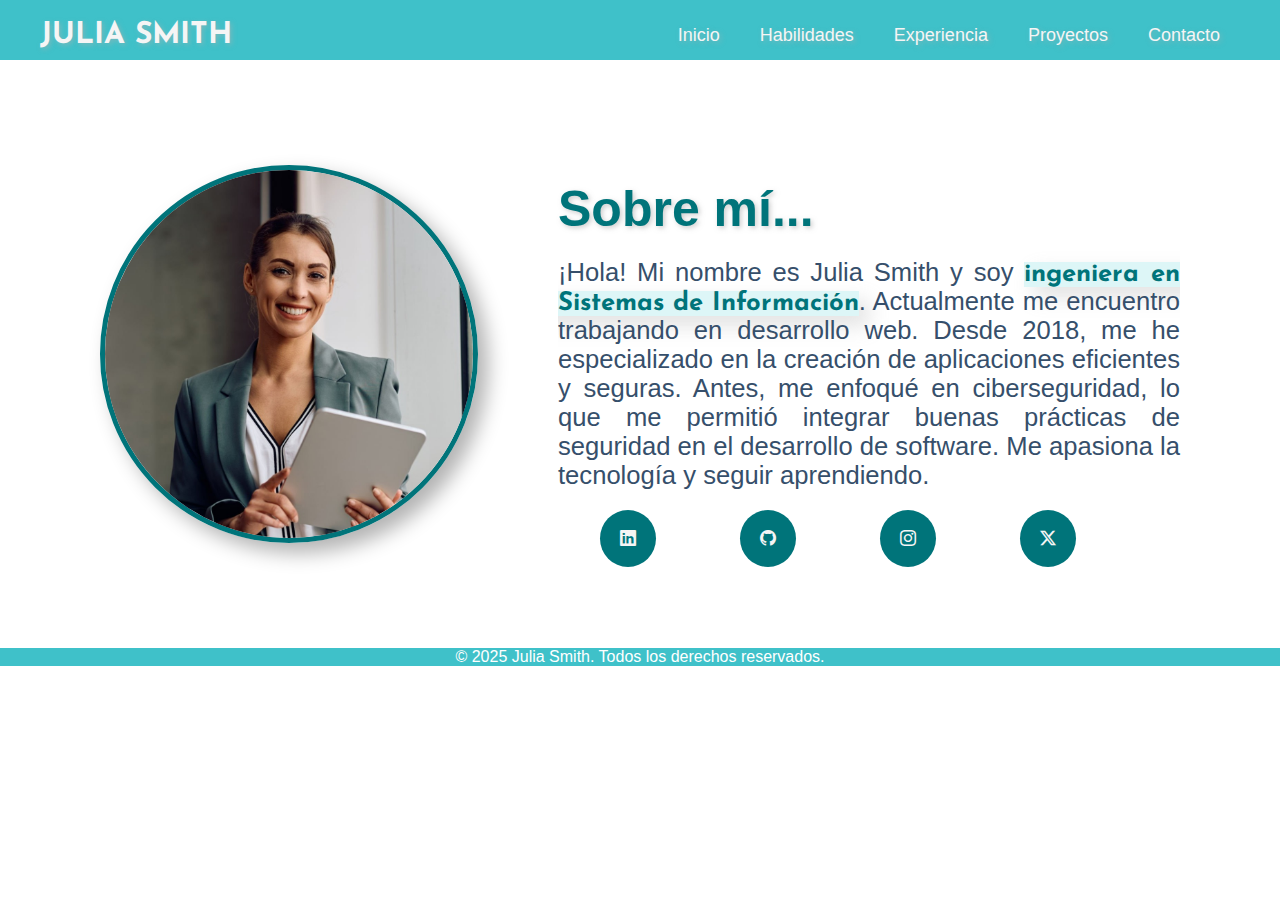
<file: index.html>
<html>
    <head>
        <title> Portafolio </title>
        <link rel="stylesheet" href="Estilos/style.css">
        <link rel="stylesheet" href="https://cdn.jsdelivr.net/npm/bootstrap-icons/font/bootstrap-icons.css">
        <link rel="preconnect" href="https://fonts.googleapis.com">
        <link rel="preconnect" href="https://fonts.gstatic.com" crossorigin>
        <link href="https://fonts.googleapis.com/css2?family=IBM+Plex+Sans+Condensed:wght@100;400;700&family=Josefin+Sans:ital,wght@0,100..700;1,100..700&display=swap" rel="stylesheet">
    </head>
    
    <body>
        <header>
            <div class="content">
                <div class="menu container">
                    <a href="index.html" class="logo" > Julia Smith </a>  
                    <input type= "checkbox" id="menu" />
                    <label for="menu">
                        <img class = "icono" src="Imagenes/menu.png">
                    </label>
                    <nav class="barra">
                        <ul>
                            <li> <a href = index.html> Inicio </a> </li>
                            <li> <a href = habilidades.html> Habilidades </a> </li>
                            <li> <a href = Experiencia.html> Experiencia </a> </li>
                            <li> <a href = Proyectos.html> Proyectos </a> </li> 
                            <li> <a href = Contacto.html> Contacto </a> </li> 
                        </ul>
                    </nav>
                </div>
            </div>
        </header>

        <main>
            <section class = inicio>
                <img src="Imagenes/foto.jpg">
                <div class = "descripcion">
                    <h1> Sobre mí... </h1>
                    <p> ¡Hola! Mi nombre es Julia Smith y soy <span>ingeniera en Sistemas de Información</span>. Actualmente me encuentro trabajando en desarrollo web. Desde 2018, me he especializado en la creación de aplicaciones eficientes y seguras. Antes, me enfoqué en ciberseguridad, lo que me permitió integrar buenas prácticas de seguridad en el desarrollo de software. Me apasiona la tecnología y seguir aprendiendo.</p>
                    <div class="redes">
                        <a href="https://www.linkedin.com/feed/"> 
                            <i class="bi bi-linkedin"></i>
                        </a>
                        <a href="https://github.com"> 
                            <i class="bi bi-github"></i>
                        </a>
                        <a href="https://www.instagram.com/?hl=es-la"> 
                            <i class="bi bi-instagram"></i>
                        </a>
                        <a href="https://x.com/?lang=es"> 
                            <i class="bi bi-twitter-x"></i>
                        </a>
                    </div>
                </div>
            </section>
        </main>

        <footer>
            <p>© 2025 Julia Smith. Todos los derechos reservados.</p>
        </footer>

    </body>
</html>
</file>
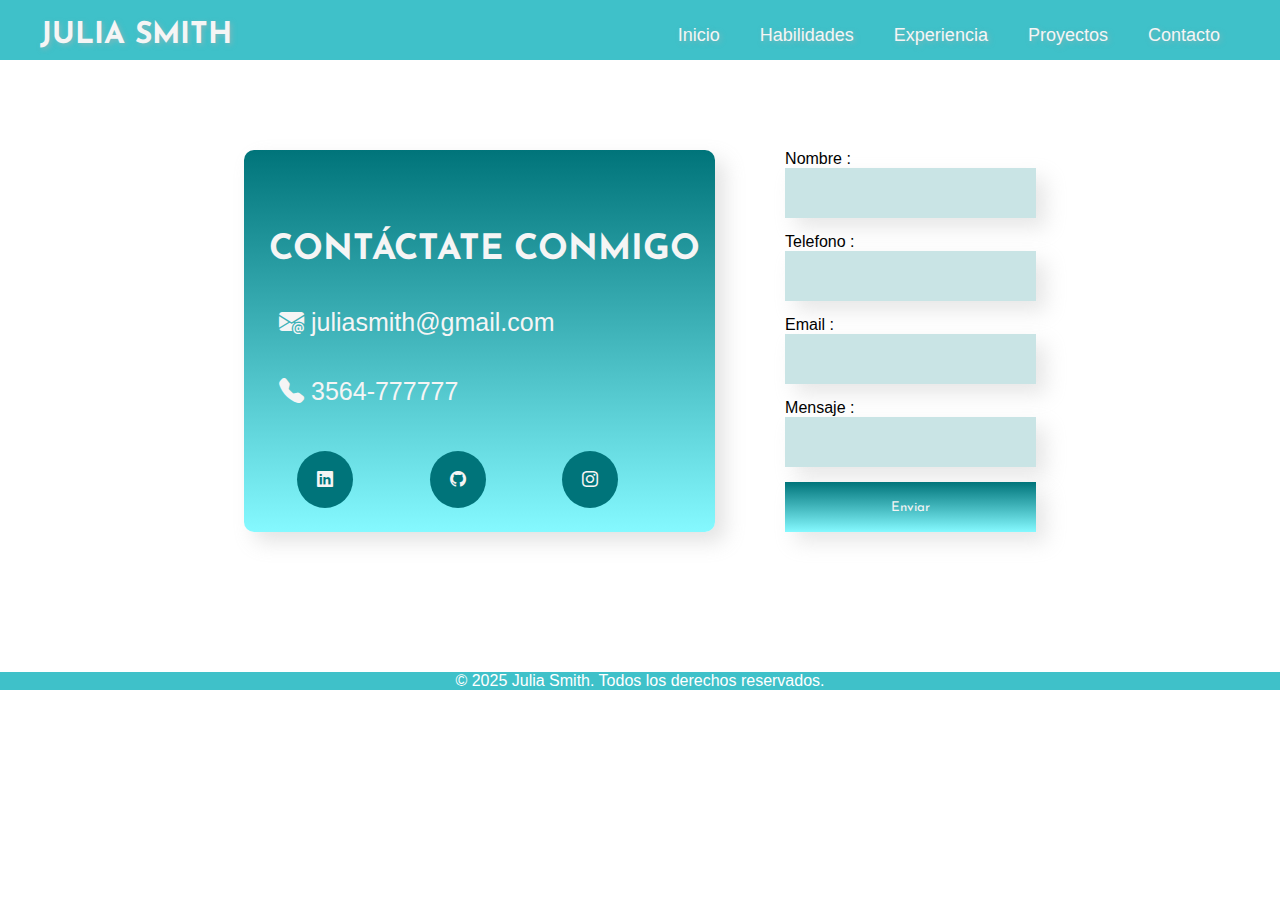
<file: Contacto.html>
<html>
    <head>
        <title> Contacto </title>
        <link rel="stylesheet" href="Estilos/style.css">
        <link rel="stylesheet" href="https://cdn.jsdelivr.net/npm/bootstrap-icons/font/bootstrap-icons.css">
        <link rel="stylesheet" href="https://cdn.jsdelivr.net/npm/bootstrap-icons/font/bootstrap-icons.css">
        <link rel="preconnect" href="https://fonts.googleapis.com">
        <link rel="preconnect" href="https://fonts.gstatic.com" crossorigin>
        <link href="https://fonts.googleapis.com/css2?family=IBM+Plex+Sans+Condensed:wght@100;400;700&family=Josefin+Sans:ital,wght@0,100..700;1,100..700&display=swap" rel="stylesheet">

    </head>
    <body>
        <header>
            <div class="content">
                <div class="menu container">
                    <a href="index.html" class="logo" > Julia Smith </a>  
                    <input type= "checkbox" id="menu" />
                    <label for="menu">
                        <img class = "icono" src="Imagenes/menu.png" />
                    </label>
                    <nav class="barra">
                        <ul>
                            <li> <a href = index.html> Inicio </a> </li>
                            <li> <a href = habilidades.html> Habilidades </a> </li>
                            <li> <a href = Experiencia.html> Experiencia </a> </li>
                            <li> <a href = Proyectos.html> Proyectos </a> </li> 
                            <li> <a href = Contacto.html> Contacto </a> </li> 
                        </ul>
                    </nav>
                </div>
            </div>
        </header>

        <main>
            <section id="Contacto">
                <div class = "contacto">
                    <div class="informacion">
                        <div class="info">
                            <h1> Contáctate conmigo </h1>
                            <p><i class="bi bi-envelope-at-fill"></i> juliasmith@gmail.com</p>
                            <p><i class="bi bi-telephone-fill"></i> 3564-777777 </p>
                        </div>
                        <div class="redes">
                            <a href="https://www.linkedin.com/feed/"> 
                                <i class="bi bi-linkedin"></i>
                            </a>
                            <a href="https://github.com"> 
                                <i class="bi bi-github"></i>
                            </a>
                            <a href="https://www.instagram.com/?hl=es-la"> 
                                <i class="bi bi-instagram"></i>
                            </a>
                        </div>
                    </div>
                    <form class="formulario"
                        action="https://formspree.io/f/mnnpzeqb"
                        method="POST"
                    > 
                        <div>
                            <label for="name"> Nombre :</label>
                            <input id ="name" type="text"/>
                        </div>
                        <div>
                            <label for = "phone"> Telefono :  </label>
                            <input name = "phone" type="tel" />
                        </div>
                        <div>
                            <label for ="email"> Email :</label>
                            <input name = "email" type="email"/>
                        </div>
                        <div>
                            <label for ="message"> Mensaje :</label>
                            <input name = "message" type="message"/>
                        </div>
                        <button> Enviar </button>
                    </form>
                </div>
            </section>
        </main>

        <footer>
            <p>© 2025 Julia Smith. Todos los derechos reservados.</p>
        </footer>
    </body>
</html>
</file>
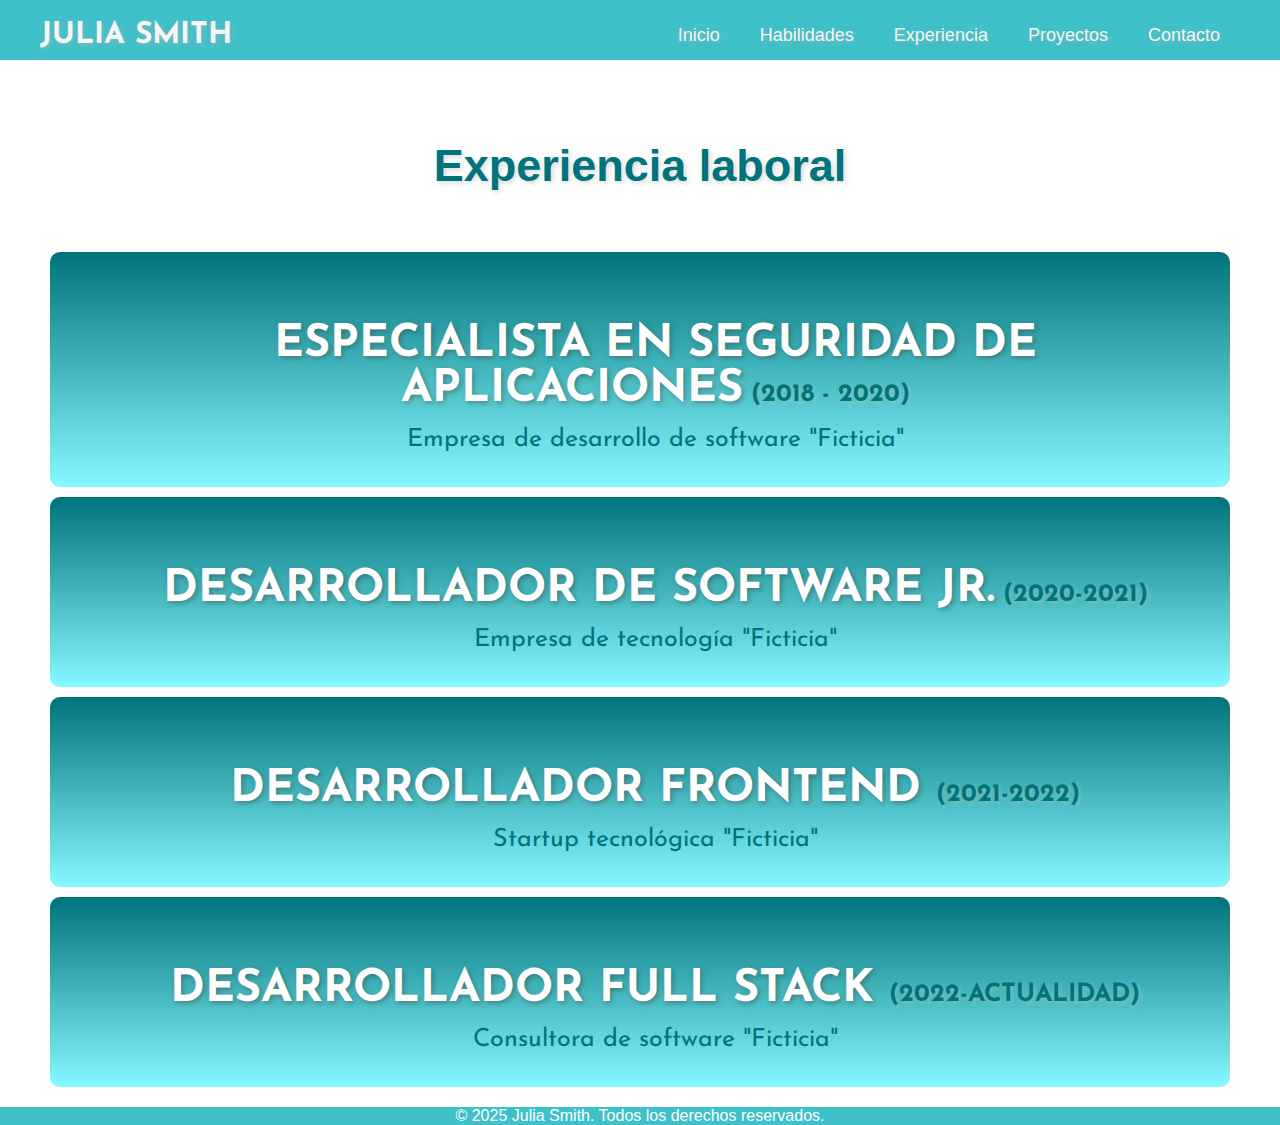
<file: Experiencia.html>
<html>
    <head>
        <title> Experiencia </title>
        <link rel="stylesheet" href="Estilos/style.css">
        <link rel="stylesheet" href="https://cdn.jsdelivr.net/npm/bootstrap-icons/font/bootstrap-icons.css">
        <link rel="preconnect" href="https://fonts.googleapis.com">
        <link rel="preconnect" href="https://fonts.gstatic.com" crossorigin>
        <link href="https://fonts.googleapis.com/css2?family=IBM+Plex+Sans+Condensed:wght@100;400;700&family=Josefin+Sans:ital,wght@0,100..700;1,100..700&display=swap" rel="stylesheet">
    </head>
    <body>
        <header>
            <div class="content">
                <div class="menu container">
                    <a href="index.html" class="logo" > Julia Smith </a>  
                    <input type= "checkbox" id="menu" />
                    <label for="menu">
                        <img class = "icono" src="Imagenes/menu.png">
                    </label>
                    <nav class="barra">
                        <ul>
                            <li> <a href = index.html> Inicio </a> </li>
                            <li> <a href = habilidades.html> Habilidades </a> </li>
                            <li> <a href = Experiencia.html> Experiencia </a> </li>
                            <li> <a href = Proyectos.html> Proyectos </a> </li> 
                            <li> <a href = Contacto.html> Contacto </a> </li> 
                        </ul>
                    </nav>
                </div>
            </div>
        </header>
        <main>
            <section id="Experiencia">
                <h1 class="titulo"> Experiencia laboral </h1>
                <div class="container3">
                    <ul>
                        <li class="item">
                            <h2>Especialista en Seguridad de Aplicaciones<span> (2018 - 2020)</span></h2>
                            <p> Empresa de desarrollo de software "Ficticia"</p>
                        </li>
                        <li class="item">
                            <h2> Desarrollador de Software Jr.<span> (2020-2021)</span></h2>
                            <p> Empresa de tecnología "Ficticia"</p>
                        </li>
                        <li class="item">
                            <h2> Desarrollador Frontend <span> (2021-2022) </span> </h2>
                            <p> Startup tecnológica "Ficticia"</p>
                        </li>
                        <li class="item">
                            <h2> Desarrollador Full Stack <span> (2022-Actualidad)</span></h2>
                            <p> Consultora de software "Ficticia"</p>
                        </li>
                    </ul>
                </div>
            </section>
        </main>

        <footer>
            <p>© 2025 Julia Smith. Todos los derechos reservados.</p>
        </footer>

    </body>
</html>
</file>
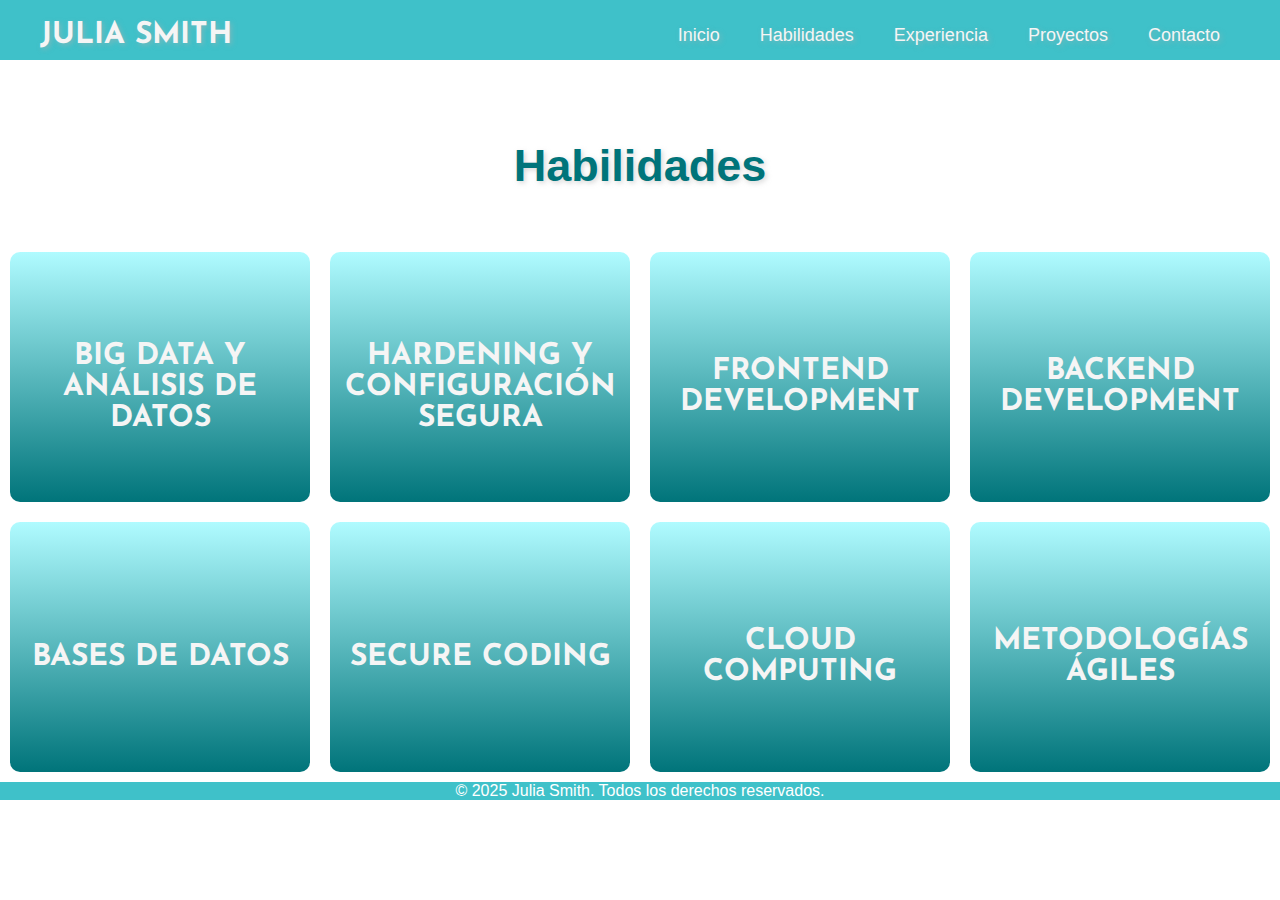
<file: habilidades.html>
<html>
    <head>
        <title> Habilidades </title>
        <link rel="stylesheet" href="Estilos/style.css">
        <link rel="stylesheet" href="https://cdn.jsdelivr.net/npm/bootstrap-icons/font/bootstrap-icons.css">
        <link rel="preconnect" href="https://fonts.googleapis.com">
        <link rel="preconnect" href="https://fonts.gstatic.com" crossorigin>
        <link href="https://fonts.googleapis.com/css2?family=IBM+Plex+Sans+Condensed:wght@100;400;700&family=Josefin+Sans:ital,wght@0,100..700;1,100..700&display=swap" rel="stylesheet">
    </head>
    <body>
        <header>
            <div class="content">
                <div class="menu container">
                    <a href="index.html" class="logo" > Julia Smith </a>  
                    <input type= "checkbox" id="menu" />
                    <label for="menu">
                        <img class = "icono" src="Imagenes/menu.png">
                    </label>
                    <nav class="barra">
                        <ul>
                            <li> <a href = index.html> Inicio </a> </li>
                            <li> <a href = habilidades.html> Habilidades </a> </li>
                            <li> <a href = Experiencia.html> Experiencia </a> </li>
                            <li> <a href = Proyectos.html> Proyectos </a> </li> 
                            <li> <a href = Contacto.html> Contacto </a> </li> 
                        </ul>
                    </nav>
                </div>
            </div>
        </header>

        <main>
            <section id="Habilidades">
                <h1 class="titulo"> Habilidades </h1>
                <div class="container2">
                    <div class="item2">
                        <h2>Big Data y Análisis de Datos</h2>
                        <p>Procesamiento de grandes volúmenes de datos y análisis de datos complejos con herramientas como Python, R, Scala y SQL.</p>
                    </div>
                    <div class="item2">
                        <h2> Hardening y Configuración Segura </h2>
                        <p>Protección de servidores, bases de datos y redes.</p>
                    </div>
                    <div class="item2">
                        <h2> Frontend Development </h2>
                        <p> HTML, CSS, JavaScript, frameworks como React, Angular o Vue.</p>
                    </div>
                    <div class="item2">
                        <h2>  Backend Development</h2>
                        <p> Node.js, Python, Java, .NET, con APIs RESTful y GraphQL. </p>
                    </div>
                    <div class="item2"> 
                        <h2>Bases de Datos </h2>
                        <p>SQL (PostgreSQL, MySQL) y NoSQL (MongoDB, Firebase). </p>
                    </div>
                    <div class="item2">
                        <h2>Secure Coding  </h2>
                        <p> Desarrollo con prácticas seguras contra XSS, CSRF, SQL Injection.</p>
                    </div>
                    <div class="item2">
                        <h2>Cloud Computing</h2>
                        <p> Trabajo con plataformas en la nube como AWS, Google Cloud o Azure.</p>
                    </div>
                    <div class="item2">
                        <h2>Metodologías Ágiles</h2>
                        <p> Familiaridad con Scrum, Kanban y otras metodologías ágiles para desarrollo de software.</p>
                    </div>
                </div>
            </section>
        </main>

        <footer>
            <p>© 2025 Julia Smith. Todos los derechos reservados.</p>
        </footer>
    </body>
</html>
</file>
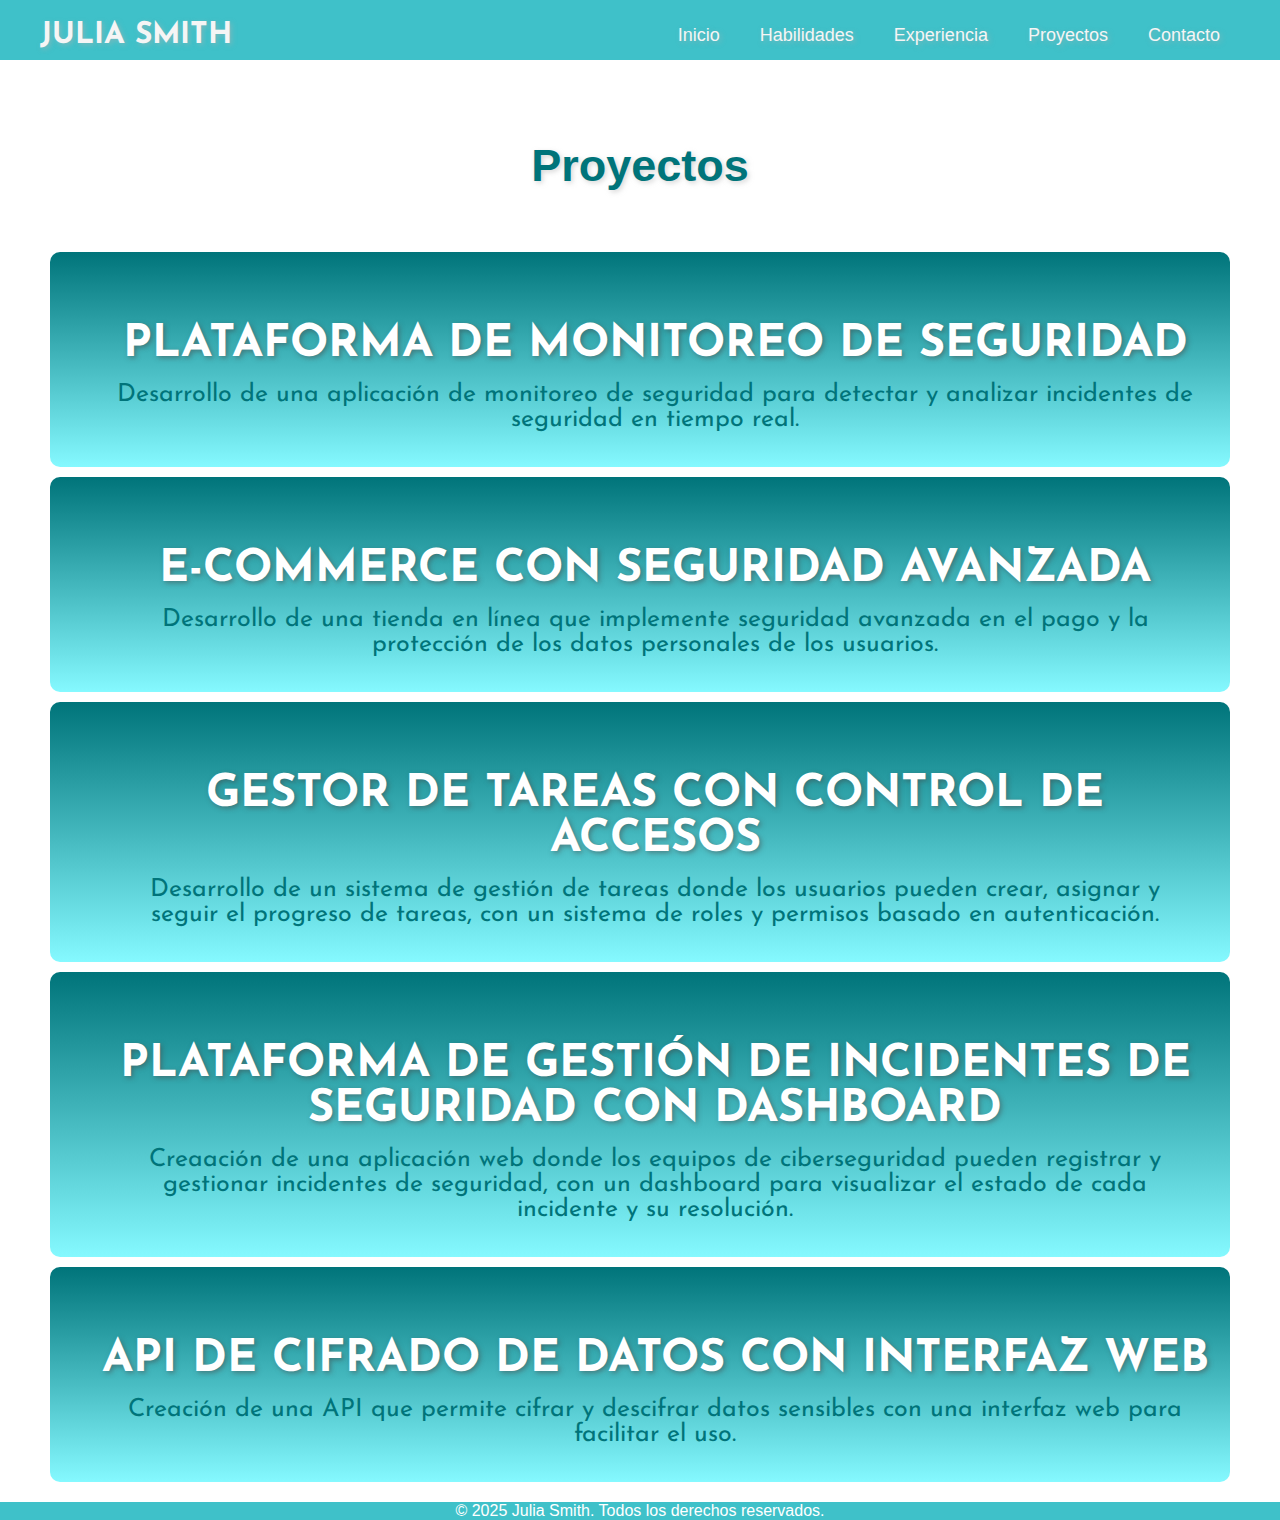
<file: Proyectos.html>
<html>

    <head>
        <title> Proyectos </title>
        <link rel="stylesheet" href="Estilos/style.css">
        <link rel="stylesheet" href="https://cdn.jsdelivr.net/npm/bootstrap-icons/font/bootstrap-icons.css">
        <link rel="preconnect" href="https://fonts.googleapis.com">
        <link rel="preconnect" href="https://fonts.gstatic.com" crossorigin>
        <link href="https://fonts.googleapis.com/css2?family=IBM+Plex+Sans+Condensed:wght@100;400;700&family=Josefin+Sans:ital,wght@0,100..700;1,100..700&display=swap" rel="stylesheet">
    </head>

    <body>

        <header>
            <div class="content">
                <div class="menu container">
                    <a href="index.html" class="logo" > Julia Smith </a>  
                    <input type= "checkbox" id="menu" />
                    <label for="menu">
                        <img class = "icono" src="Imagenes/menu.png">
                    </label>
                    <nav class="barra">
                        <ul>
                            <li> <a href = index.html> Inicio </a> </li>
                            <li> <a href = habilidades.html> Habilidades </a> </li>
                            <li> <a href = Experiencia.html> Experiencia </a> </li>
                            <li> <a href = Proyectos.html> Proyectos </a> </li> 
                            <li> <a href = Contacto.html> Contacto </a> </li> 
                        </ul>
                    </nav>
                </div>
            </div>
        </header>

        <main>
            <section id="Proyectos">
                <h1 class="titulo"> Proyectos </h1>
                <div class="container3">
                    <ul>
                        <li class="item">
                            <h2>Plataforma de Monitoreo de Seguridad</h2>
                            <p> Desarrollo de una aplicación de monitoreo de seguridad para detectar y analizar incidentes de seguridad en tiempo real.</p>
                        </li>
                        <li class="item">
                            <h2>E-Commerce con Seguridad Avanzada</h2>
                            <p> Desarrollo de una tienda en línea que implemente seguridad avanzada en el pago y la protección de los datos personales de los usuarios.</p>
                        </li>
                        <li class="item">
                            <h2> Gestor de Tareas con Control de Accesos </h2>
                            <p> Desarrollo de un sistema de gestión de tareas donde los usuarios pueden crear, asignar y seguir el progreso de tareas, con un sistema de roles y permisos basado en autenticación.</p>
                        </li>
                        <li class="item">
                            <h2> Plataforma de Gestión de Incidentes de Seguridad con Dashboard</h2>
                            <p>  Creaación de una aplicación web donde los equipos de ciberseguridad pueden registrar y gestionar incidentes de seguridad, con un dashboard para visualizar el estado de cada incidente y su resolución.</p>
                        </li>
                        <li class="item">
                            <h2> API de Cifrado de Datos con Interfaz Web</h2>
                            <p> Creación de una API que permite cifrar y descifrar datos sensibles con una interfaz web para facilitar el uso.</p>
                        </li>
                    </ul>
                </div>
            </section>
        </main>

        <footer>
            <p>© 2025 Julia Smith. Todos los derechos reservados.</p>
        </footer>
    </body>

</html>
</file>
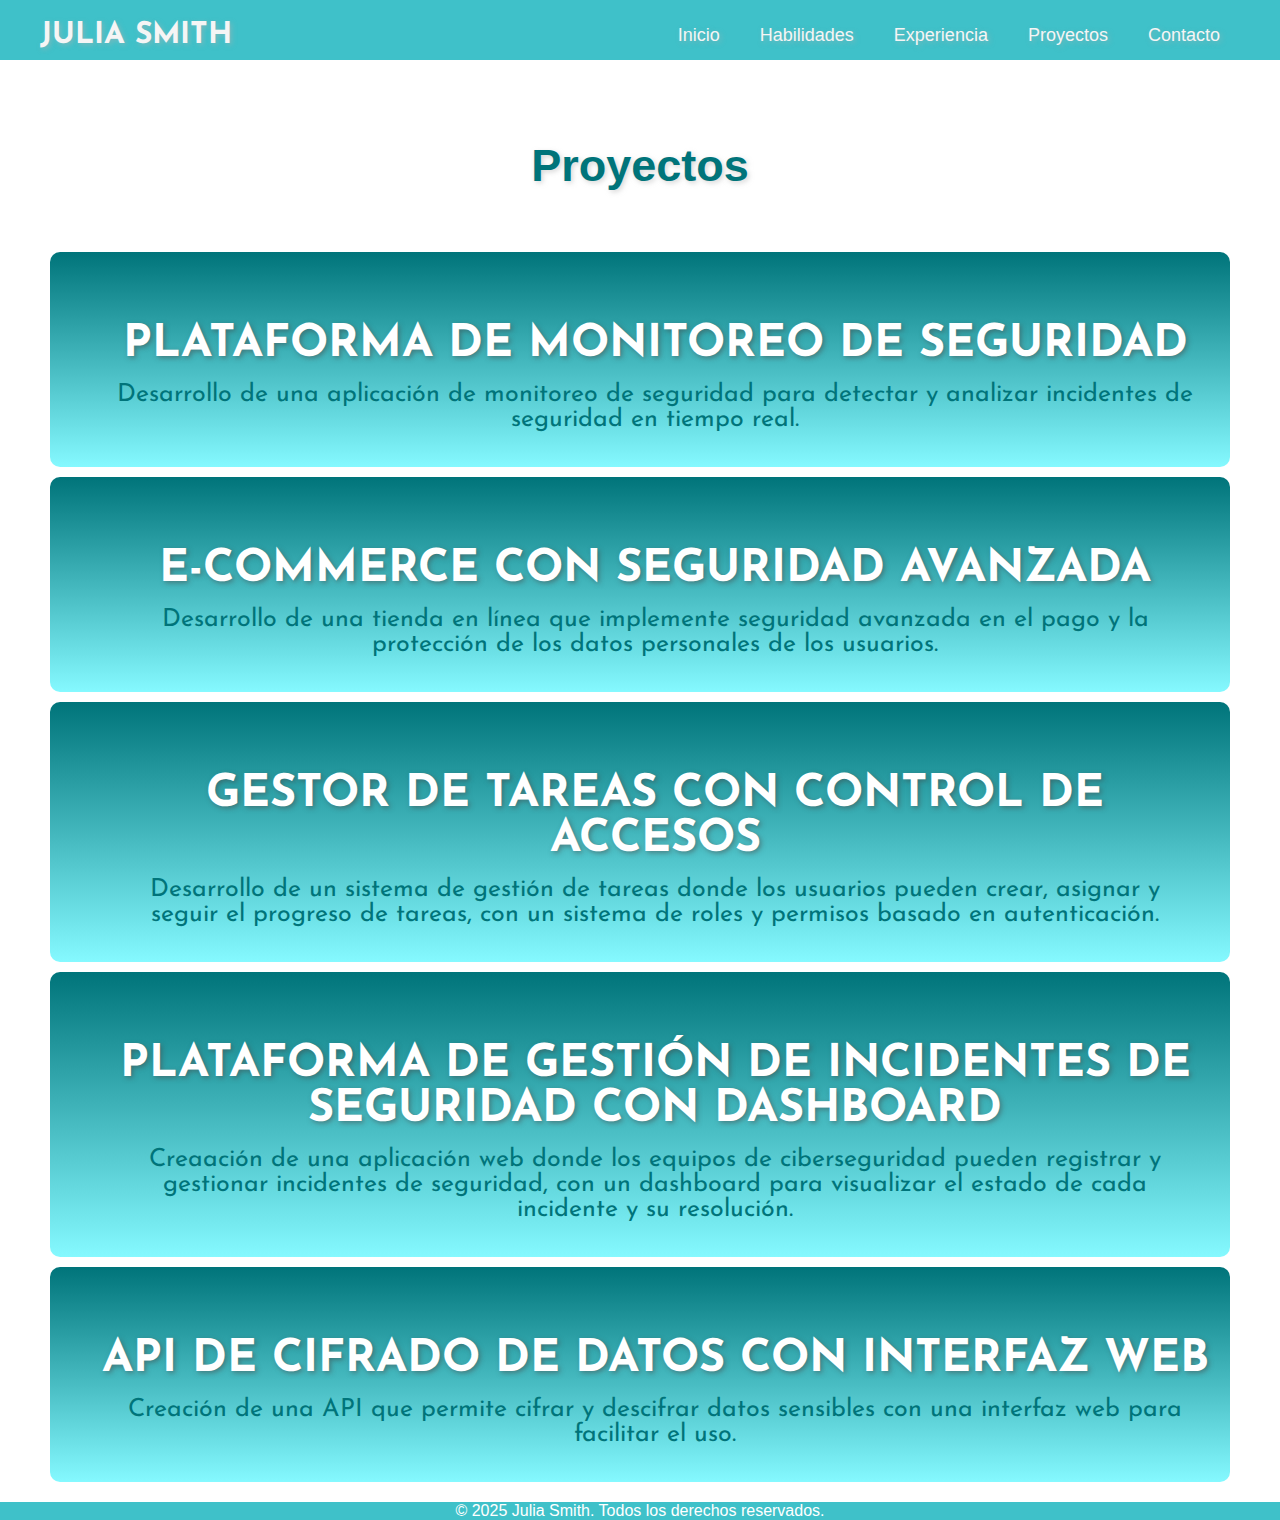
<file: Documentos html/Proyectos.html>
<html>

    <head>
        <title> Proyectos </title>
        <link rel="stylesheet" href="Estilos/style.css">
        <link rel="stylesheet" href="https://cdn.jsdelivr.net/npm/bootstrap-icons/font/bootstrap-icons.css">
        <link rel="preconnect" href="https://fonts.googleapis.com">
        <link rel="preconnect" href="https://fonts.gstatic.com" crossorigin>
        <link href="https://fonts.googleapis.com/css2?family=IBM+Plex+Sans+Condensed:wght@100;400;700&family=Josefin+Sans:ital,wght@0,100..700;1,100..700&display=swap" rel="stylesheet">
    </head>

    <body>

        <header>
            <div class="content">
                <div class="menu container">
                    <a href="index.html" class="logo" > Julia Smith </a>  
                    <input type= "checkbox" id="menu" />
                    <label for="menu">
                        <img class = "icono" src="Imagenes/menu.png">
                    </label>
                    <nav class="barra">
                        <ul>
                            <li> <a href = index.html> Inicio </a> </li>
                            <li> <a href = habilidades.html> Habilidades </a> </li>
                            <li> <a href = Experiencia.html> Experiencia </a> </li>
                            <li> <a href = Proyectos.html> Proyectos </a> </li> 
                            <li> <a href = Contacto.html> Contacto </a> </li> 
                        </ul>
                    </nav>
                </div>
            </div>
        </header>

        <main>
            <section id="Proyectos3">
                <h1 class="titulo"> Proyectos </h1>
                <div class="container3">
                    <ul>
                        <li class="item">
                            <h2>Plataforma de Monitoreo de Seguridad</h2>
                            <p> Desarrollo de una aplicación de monitoreo de seguridad para detectar y analizar incidentes de seguridad en tiempo real.</p>
                        </li>
                        <li class="item">
                            <h2>E-Commerce con Seguridad Avanzada</h2>
                            <p> Desarrollo de una tienda en línea que implemente seguridad avanzada en el pago y la protección de los datos personales de los usuarios.</p>
                        </li>
                        <li class="item">
                            <h2> Gestor de Tareas con Control de Accesos </h2>
                            <p> Desarrollo de un sistema de gestión de tareas donde los usuarios pueden crear, asignar y seguir el progreso de tareas, con un sistema de roles y permisos basado en autenticación.</p>
                        </li>
                        <li class="item">
                            <h2> Plataforma de Gestión de Incidentes de Seguridad con Dashboard</h2>
                            <p>  Creaación de una aplicación web donde los equipos de ciberseguridad pueden registrar y gestionar incidentes de seguridad, con un dashboard para visualizar el estado de cada incidente y su resolución.</p>
                        </li>
                        <li class="item">
                            <h2> API de Cifrado de Datos con Interfaz Web</h2>
                            <p> Creación de una API que permite cifrar y descifrar datos sensibles con una interfaz web para facilitar el uso.</p>
                        </li>
                    </ul>
                </div>
            </section>
        </main>

        <footer>
            <p>© 2025 Julia Smith. Todos los derechos reservados.</p>
        </footer>
    </body>

</html>
</file>
<file: Estilos/style.css>
*{
    margin: 0;
    padding: 0;
    box-sizing: border-box;
    text-decoration: none;
    list-style: none;
}

body{
    background-color:white;
}

footer{
    background-color:rgb(63, 193, 201);
    font-family: Arial, Helvetica, sans-serif;
    color: white;
    text-align: center;
}

    /* Menú desplegable*/
.container{
    max-width: 1200px;
    margin: 0 auto;
    font-family:Arial, Helvetica, sans-serif;
}

.content {
    background-color:rgb(63, 193, 201);
    min-height: 60px;
    text-shadow: 2px 2px 5px rgba(177, 177, 177, 0.5); 
}

.menu{
    position:absolute;
    top: 5px;
    left: 0;
    right: 0;
    display: flex;
    align-items: center;
    justify-content: space-between;
}

.logo {
    font-family: "Josefin Sans", sans-serif;
    color: rgb(245, 245, 245);
    text-transform: uppercase;
    font-weight: bold;
    font-size: 30px;
}

.menu .barra ul li{
    position: relative;
    float: left;
}

.menu .barra ul li a{
    font-size: 18px;
    padding: 20px;
    color: rgb(245, 245, 245);
    display: block;
}

.menu .barra ul li a:hover{
    color:rgb(0, 116, 122);
}

#menu{
    display:none;
}

.menu label{
    cursor: pointer;
    display: none;
}

.icono {
    width: 30px;
    height: auto;
}

  /* Página de inico*/
.inicio{
    padding: 100px 100px;
    display: flex;
    justify-content: space-around;
    align-items: center;
    gap: 80px;
    color: rgb(54, 79, 107);
    font-family: Arial, Helvetica, sans-serif;
}

.inicio img {
    width: 35%;
    max-width: 600px;
    max-height: fit-content;
    border-radius: 50%;
    border: 5px solid  rgb(0, 116, 122);
    box-shadow: 10px 10px 20px rgba(0, 0, 0, 0.3);
}

.descripcion{
    padding-top: 20px;
    width: 100%;
}

.descripcion h1{
    font-size: 50px;
    font-weight: 700;
    color: rgb(0, 116, 122);
    text-shadow: 2px 2px 5px rgba(159, 159, 159, 0.5); 
}

.descripcion span{
    font-family: "Josefin Sans", sans-serif;
    font-weight: 700;
    color: rgb(0, 116, 122);
    box-shadow: 10px 10px 20px rgba(160, 160, 160, 0.3);
    background-color: rgb(221, 246, 247);
}

.descripcion p {
    margin-top: 20px;
    width: 100%;
    font-size: clamp(16px, 2vw, 30px);
    font-weight: 500;
    color: rgb(54, 79, 107);
    margin-bottom: 40px;
    word-wrap: break-word;
    max-width: 700px;
    text-align: justify;
}

.redes {
    width: 90%;
    margin-top: 25px;
    display: flex;
    flex-direction: row;
    justify-content: space-around;
}

.redes i {
    background-color: rgb(0, 116, 122);
    border-radius: 50%;
    padding: 20px;
    color: rgb(245, 245, 245);
}

.redes i:hover{
    background-color: rgb(63, 193, 201);
}

  /* Página de contacto*/

.contacto {
    display: flex;
    justify-content:center;
    flex-wrap: wrap;
    gap: 70px;
    padding: 40px;
    margin-top: 50px;
    margin-bottom: 100px;
}

.informacion{
    min-height: 350px;
    display: flex;
    flex-wrap: wrap;
    flex-direction: column;
    padding: 15px;
    justify-content:center;
    color: rgb(245, 245, 245);
    background-image: linear-gradient(180deg,   rgb(0, 116, 122),  rgb(133, 249, 255));
    border-radius: 10px;
    box-shadow: 10px 10px 20px rgba(161, 161, 161, 0.3);
}

.info h1{
    margin-top: 40px;
    font-size: 35px;
    margin-bottom: 40px;
    text-transform: uppercase;
    font-family: "Josefin Sans", sans-serif;
    margin-left: 10px;
}

.info p{
    margin-bottom: 40px;
    font-size: 25px;
    font-family: Arial, Helvetica, sans-serif;
    font-weight: 100;
    margin-left: 20px;
}

.formulario{
    display: flex;
    flex-direction: column;
    gap: 15px;
    justify-content:center;
    font-family: Arial, Helvetica, sans-serif;
    position:relative
}

.formulario input, .formulario button{
    width: 100%;
    height: 50px;
    border: 3px;
}

.formulario input{
    background-color:rgb(201, 228, 229);
    box-shadow: 10px 10px 20px rgba(174, 174, 174, 0.3);
}

.formulario input:hover{
    background-color:rgb(186, 253, 255);
}

.formulario button{
    background-image: linear-gradient(180deg,   rgb(0, 116, 122),  rgb(133, 249, 255));
    color: rgb(245, 245, 245);
    box-shadow: 10px 10px 20px rgba(174, 174, 174, 0.3);
    font-family: "Josefin Sans", sans-serif;
}

.formulario button:hover{
    cursor: pointer;
    background-image: linear-gradient(180deg,   rgb(0, 116, 122),  rgb(0, 116, 122));
    color: rgb(245, 245, 245);
    font-weight: 700;
}

/*habilidades*/

.titulo{
    font-family:Arial, Helvetica, sans-serif;
    text-align: center;
    color: rgb(0, 116, 122);
    font-size: 45px;
    padding-top: 80px;
    margin-bottom: 50px;
    text-shadow: 2px 2px 5px rgba(177, 177, 177, 0.5); 
}

.container2{
    display: flex;
    flex-wrap: wrap;
    flex-direction: row;
    align-items:stretch;
    justify-content: center;
}

.item2{
    display: flex;
    max-width: 500px;
    border-radius: 10px;
    padding: 30px;
    min-height: 250px;
    min-width: 300px;
    text-align: center;
    margin: 10px;
    flex-direction: column;
    justify-content: center;
    align-items: center;
    position: relative;
    background-image: linear-gradient(180deg,   rgb(176, 251, 255),  rgb(0, 116, 122));
}

.item2 h2{
    position: absolute;
    font-size: 30px;
    color: rgb(245, 245, 245);
    margin-top: 20px;
    text-transform: uppercase;
    font-weight: bold;
    visibility: visible;
    font-family: "Josefin Sans", sans-serif;
    transition: visibility 0.3s ease, opacity 0.3s ease;
}

.item2 p{
    position: absolute;
    margin: 15px 50px;
    font-size: 25px;
    color: rgb(245, 245, 245);
    opacity: 0;
    transition: visibility 0.3s, opacity 0.3s ease;
    font-family: "Josefin Sans", sans-serif;
    text-align: center;
}

.item2:hover h2{
    visibility: hidden;
    opacity: 0;
}

.item2:hover p{
    visibility: visible;
    opacity: 1;
}

/* Experiencia y proyectos*/

.container3{
    display: flex;
    align-items: center;
    justify-content: center;
    flex-wrap: wrap;
    flex-direction: row;
    align-items:stretch;
    margin: 10px;
}

.item{
    background-image: linear-gradient(180deg,   rgb(0, 116, 122),  rgb(133, 249, 255));
    margin: 10px 40px;
    border-radius: 10px;
    max-width: 1200px;
    padding: 70px 20px 20px 50px;
}

.item h2{
    color:white;
    font-size: 45px;
    text-shadow: 2px 2px 5px rgba(70, 70, 70, 0.5);
    font-family: "Josefin Sans", sans-serif;
    text-align: center;
    color:white;
    text-transform: uppercase;

}

.item p{
    margin: 15px;
    font-size: 25px;
    color: rgb(0, 116, 122);
    font-family: Arial, Helvetica, sans-serif;
    text-align: center;  
    font-family: "Josefin Sans", sans-serif; 
}

.item span{
    color: rgb(0, 116, 122);
    font-size: 25px;
    text-shadow: 2px 2px 5px rgba(190, 190, 190, 0.5); 
}

@media(max-width:991px) {

    /* Menú desplegable*/

    .content {
        min-height: 70px;
    }

    .menu {
        top: 0;
        padding: 20px;
    }

    .menu label {
        display: initial;
    }

    .menu .barra {
        position: absolute;
        z-index: 15;
        top: 100%;
        left: 0;
        right: 0;
        background-color: rgb(63, 193, 201);
        display: none;
    }

    .menu .barra ul li {
        width: 100%;
    }

    #menu:checked ~ .barra {
        display: initial;
    }

    /* Página de inicio*/

    .inicio img{
        width: 60%;
        max-width: 300px;
        height: auto;
    }

    .inicio{
        flex-direction: column;
        align-items: center;
        text-align: center;
        justify-content: center;
        padding: 50px 20px;
        gap: 30px;
    }

    .descripcion{
        width: 100%;
        max-width: 500px;
    }

    .descripcion h1{
        font-size: 25px;
    }

    .descripcion p{
        font-size: 15px;
        width: 100%;
        padding: 0 10px;
        word-wrap: break-word;
        overflow-wrap: break-word;
    }

    .redes {
        display: flex;
        flex-wrap: wrap;
        justify-content: center;
        margin: 20px;
        gap: 15px;
        margin-top: 10px;
    }

    .redes i{
        margin: 15px;
        padding: 15px;
    }

}
</file>
<file: Documentos html/Estilos/style.css>
*{
    margin: 0;
    padding: 0;
    box-sizing: border-box;
    text-decoration: none;
    list-style: none;
}

body{
    background-color:white;
}

footer{
    background-color:rgb(63, 193, 201);
    font-family: Arial, Helvetica, sans-serif;
    color: white;
    text-align: center;
}

    /* Menú desplegable*/
.container{
    max-width: 1200px;
    margin: 0 auto;
    font-family:Arial, Helvetica, sans-serif;
}

.content {
    background-color:rgb(63, 193, 201);
    min-height: 60px;
    text-shadow: 2px 2px 5px rgba(177, 177, 177, 0.5); 
}

.menu{
    position:absolute;
    top: 5px;
    left: 0;
    right: 0;
    display: flex;
    align-items: center;
    justify-content: space-between;
}

.logo {
    font-family: "Josefin Sans", sans-serif;
    color: rgb(245, 245, 245);
    text-transform: uppercase;
    font-weight: bold;
    font-size: 30px;
}

.menu .barra ul li{
    position: relative;
    float: left;
}

.menu .barra ul li a{
    font-size: 18px;
    padding: 20px;
    color: rgb(245, 245, 245);
    display: block;
}

.menu .barra ul li a:hover{
    color:rgb(0, 116, 122);
}

#menu{
    display:none;
}

.menu label{
    cursor: pointer;
    display: none;
}

.icono {
    width: 30px;
    height: auto;
}

  /* Página de inico*/
.inicio{
    padding: 100px 100px;
    display: flex;
    justify-content: space-around;
    align-items: center;
    gap: 80px;
    color: rgb(54, 79, 107);
    font-family: Arial, Helvetica, sans-serif;
}

.inicio img {
    width: 35%;
    max-width: 600px;
    max-height: fit-content;
    border-radius: 50%;
    border: 5px solid  rgb(0, 116, 122);
    box-shadow: 10px 10px 20px rgba(0, 0, 0, 0.3);
}

.descripcion{
    padding-top: 20px;
    width: 100%;
}

.descripcion h1{
    font-size: 50px;
    font-weight: 700;
    color: rgb(0, 116, 122);
    text-shadow: 2px 2px 5px rgba(159, 159, 159, 0.5); 
}

.descripcion span{
    font-family: "Josefin Sans", sans-serif;
    font-weight: 700;
    color: rgb(0, 116, 122);
    box-shadow: 10px 10px 20px rgba(160, 160, 160, 0.3);
    background-color: rgb(221, 246, 247);
}

.descripcion p {
    margin-top: 20px;
    width: 100%;
    font-size: clamp(16px, 2vw, 30px);
    font-weight: 500;
    color: rgb(54, 79, 107);
    margin-bottom: 40px;
    word-wrap: break-word;
    max-width: 700px;
    text-align: justify;
}

.redes {
    width: 90%;
    margin-top: 25px;
    display: flex;
    flex-direction: row;
    justify-content: space-around;
}

.redes i {
    background-color: rgb(0, 116, 122);
    border-radius: 50%;
    padding: 20px;
    color: rgb(245, 245, 245);
}

.redes i:hover{
    background-color: rgb(63, 193, 201);
}

  /* Página de contacto*/

.contacto {
    display: flex;
    justify-content:center;
    flex-wrap: wrap;
    gap: 70px;
    padding: 40px;
    margin-top: 50px;
    margin-bottom: 100px;
}

.informacion{
    min-height: 350px;
    display: flex;
    flex-wrap: wrap;
    flex-direction: column;
    padding: 15px;
    justify-content:center;
    color: rgb(245, 245, 245);
    background-image: linear-gradient(180deg,   rgb(0, 116, 122),  rgb(133, 249, 255));
    border-radius: 10px;
    box-shadow: 10px 10px 20px rgba(161, 161, 161, 0.3);
}

.info h1{
    margin-top: 40px;
    font-size: 35px;
    margin-bottom: 40px;
    text-transform: uppercase;
    font-family: "Josefin Sans", sans-serif;
    margin-left: 10px;
}

.info p{
    margin-bottom: 40px;
    font-size: 25px;
    font-family: Arial, Helvetica, sans-serif;
    font-weight: 100;
    margin-left: 20px;
}

.formulario{
    display: flex;
    flex-direction: column;
    gap: 15px;
    justify-content:center;
    font-family: Arial, Helvetica, sans-serif;
    position:relative
}

.formulario input, .formulario button{
    width: 100%;
    height: 50px;
    border: 3px;
}

.formulario input{
    background-color:rgb(201, 228, 229);
    box-shadow: 10px 10px 20px rgba(174, 174, 174, 0.3);
}

.formulario input:hover{
    background-color:rgb(186, 253, 255);
}

.formulario button{
    background-image: linear-gradient(180deg,   rgb(0, 116, 122),  rgb(133, 249, 255));
    color: rgb(245, 245, 245);
    box-shadow: 10px 10px 20px rgba(174, 174, 174, 0.3);
    font-family: "Josefin Sans", sans-serif;
}

.formulario button:hover{
    cursor: pointer;
    background-image: linear-gradient(180deg,   rgb(0, 116, 122),  rgb(0, 116, 122));
    color: rgb(245, 245, 245);
    font-weight: 700;
}

/*habilidades*/

.titulo{
    font-family:Arial, Helvetica, sans-serif;
    text-align: center;
    color: rgb(0, 116, 122);
    font-size: 45px;
    padding-top: 80px;
    margin-bottom: 50px;
    text-shadow: 2px 2px 5px rgba(177, 177, 177, 0.5); 
}

.container2{
    display: flex;
    flex-wrap: wrap;
    flex-direction: row;
    align-items:stretch;
    justify-content: center;
}

.item2{
    display: flex;
    max-width: 500px;
    border-radius: 10px;
    padding: 30px;
    min-height: 250px;
    min-width: 300px;
    text-align: center;
    margin: 10px;
    flex-direction: column;
    justify-content: center;
    align-items: center;
    position: relative;
    background-image: linear-gradient(180deg,   rgb(176, 251, 255),  rgb(0, 116, 122));
}

.item2 h2{
    position: absolute;
    font-size: 30px;
    color: rgb(245, 245, 245);
    margin-top: 20px;
    text-transform: uppercase;
    font-weight: bold;
    visibility: visible;
    font-family: "Josefin Sans", sans-serif;
    transition: visibility 0.3s ease, opacity 0.3s ease;
}

.item2 p{
    position: absolute;
    margin: 15px 50px;
    font-size: 25px;
    color: rgb(245, 245, 245);
    opacity: 0;
    transition: visibility 0.3s, opacity 0.3s ease;
    font-family: "Josefin Sans", sans-serif;
    text-align: center;
}

.item2:hover h2{
    visibility: hidden;
    opacity: 0;
}

.item2:hover p{
    visibility: visible;
    opacity: 1;
}

/* Experiencia y proyectos*/

.container3{
    display: flex;
    align-items: center;
    justify-content: center;
    flex-wrap: wrap;
    flex-direction: row;
    align-items:stretch;
    margin: 10px;
}

.item{
    background-image: linear-gradient(180deg,   rgb(0, 116, 122),  rgb(133, 249, 255));
    margin: 10px 40px;
    border-radius: 10px;
    max-width: 1200px;
    padding: 70px 20px 20px 50px;
}

.item h2{
    color:white;
    font-size: 45px;
    text-shadow: 2px 2px 5px rgba(70, 70, 70, 0.5);
    font-family: "Josefin Sans", sans-serif;
    text-align: center;
    color:white;
    text-transform: uppercase;

}

.item p{
    margin: 15px;
    font-size: 25px;
    color: rgb(0, 116, 122);
    font-family: Arial, Helvetica, sans-serif;
    text-align: center;  
    font-family: "Josefin Sans", sans-serif; 
}

.item span{
    color: rgb(0, 116, 122);
    font-size: 25px;
    text-shadow: 2px 2px 5px rgba(190, 190, 190, 0.5); 
}

@media(max-width:991px) {

    /* Menú desplegable*/

    .content {
        min-height: 70px;
    }

    .menu {
        top: 0;
        padding: 20px;
    }

    .menu label {
        display: initial;
    }

    .menu .barra {
        position: absolute;
        z-index: 15;
        top: 100%;
        left: 0;
        right: 0;
        background-color: rgb(63, 193, 201);
        display: none;
    }

    .menu .barra ul li {
        width: 100%;
    }

    #menu:checked ~ .barra {
        display: initial;
    }

    /* Página de inicio*/

    .inicio img{
        width: 60%;
        max-width: 300px;
        height: auto;
    }

    .inicio{
        flex-direction: column;
        align-items: center;
        text-align: center;
        justify-content: center;
        padding: 50px 20px;
        gap: 30px;
    }

    .descripcion{
        width: 100%;
        max-width: 500px;
    }

    .descripcion h1{
        font-size: 25px;
    }

    .descripcion p{
        font-size: 15px;
        width: 100%;
        padding: 0 10px;
        word-wrap: break-word;
        overflow-wrap: break-word;
    }

    .redes {
        display: flex;
        flex-wrap: wrap;
        justify-content: center;
        margin: 20px;
        gap: 15px;
        margin-top: 10px;
    }

    .redes i{
        margin: 15px;
        padding: 15px;
    }

}
</file>
